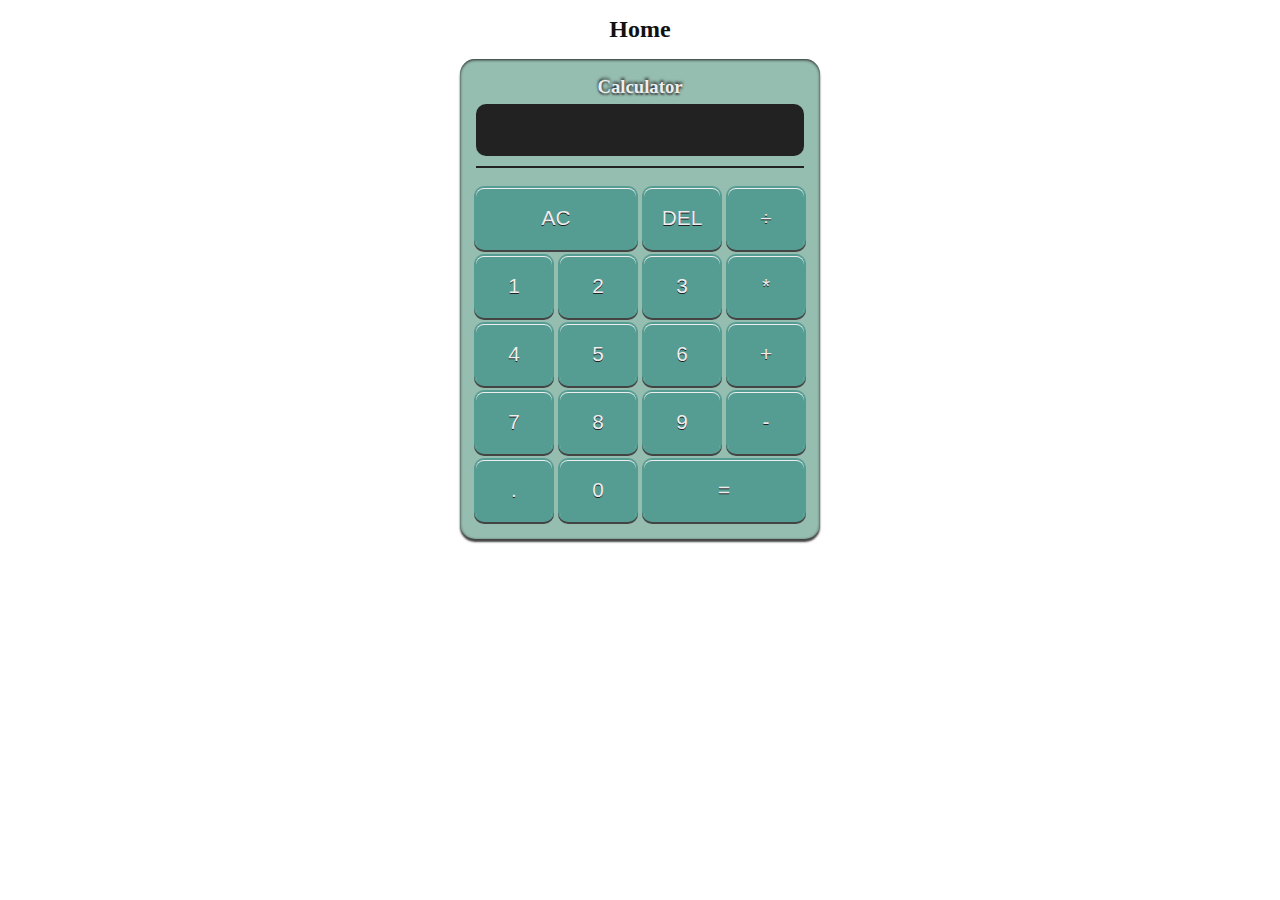
<file: Calculator/index.html>
<!DOCTYPE html>
<html lang="en">

<head>
    <meta charset="UTF-8">
    <meta http-equiv="X-UA-Compatible" content="IE=edge">
    <meta name="viewport" content="width=device-width, initial-scale=1.0">
    <title>Calculator</title>
    <link rel="stylesheet" href="../styles/nav.css">
    <link rel="stylesheet" href="../styles/resets.css">
    <link rel="stylesheet" href="app.css">


</head>

<body>
    <div class="nav">
        <a class="anchor-btn" href="../index.html">Home</a>
    </div>

    <section class="main flex-col">
        <h3>Calculator</h3>
        <div class="display flex-row display-color">
            <div class="outputs flex-col">
                <div id="previousOutput"></div>
                <div id="currentOutput"></div>
            </div>
            <div id="currentOperator" class="flex-row"></div>
        </div>
        <br>
        <div class="input">
            <button data-all-clear class="two-wide">AC</button>
            <button data-delete>DEL</button>
            <button data-operator>÷</button>
            <button data-number>1</button>
            <button data-number>2</button>
            <button data-number>3</button>
            <button data-operator>*</button>
            <button data-number>4</button>
            <button data-number>5</button>
            <button data-number>6</button>
            <button data-operator>+</button>
            <button data-number>7</button>
            <button data-number>8</button>
            <button data-number>9</button>
            <button data-operator>-</button>
            <button data-number>.</button>
            <button data-number>0</button>
            <button data-equals class="two-wide">=</button>
        </div>
    </section>
    <div id="prevOperations" class="archive flex-col"></div>


    <script src="./app.js"></script>
</body>

</html>
</file>
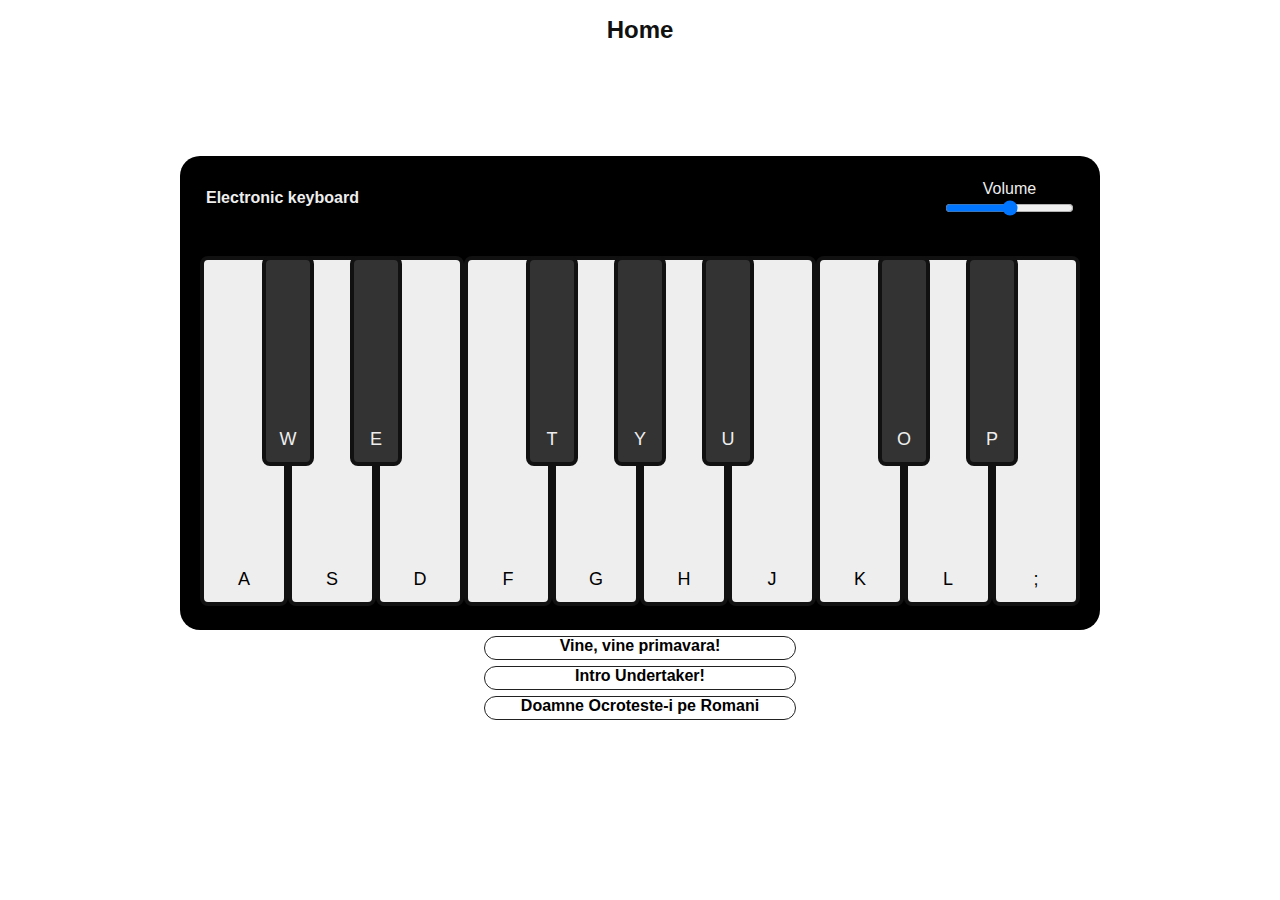
<file: ElectronicKeyboard/index.html>
<!DOCTYPE html>
<html lang="en">

<head>
    <meta charset="UTF-8">
    <meta http-equiv="X-UA-Compatible" content="IE=edge">
    <meta name="viewport" content="width=device-width, initial-scale=1.0">
    <title>Electronic Keyboard</title>

    <link rel="stylesheet" href="app.css">
    <link rel="stylesheet" href="../styles/nav.css">
    <link rel="stylesheet" href="../styles/resets.css">

</head>

<body>
    <div class="nav">
        <a class="anchor-btn" href="../index.html">Home</a>
    </div>
    <div class="main flex-col">
        <div class="paino flex-col">
            <header class="flex-row">
                <h4>Electronic keyboard</h4>
                <div class="collumn volume-slider flex-col">
                    <span>Volume</span> <input type="range" id="volume" min="0" max="1" value="0.5" step="any">
                </div>
            </header>
            <div id="main">
            </div>
        </div>
        <div class="songs flex-col" >
            <span class="song" id="primavara">Vine, vine primavara!</span>
            <span class="song" id="intro-undertaker">Intro Undertaker!</span>
            <span class="song" id="ocroteste">Doamne Ocroteste-i pe Romani</span>

        </div>
    </div>

    <script src="app.js"></script>

</body>

</html>
</file>
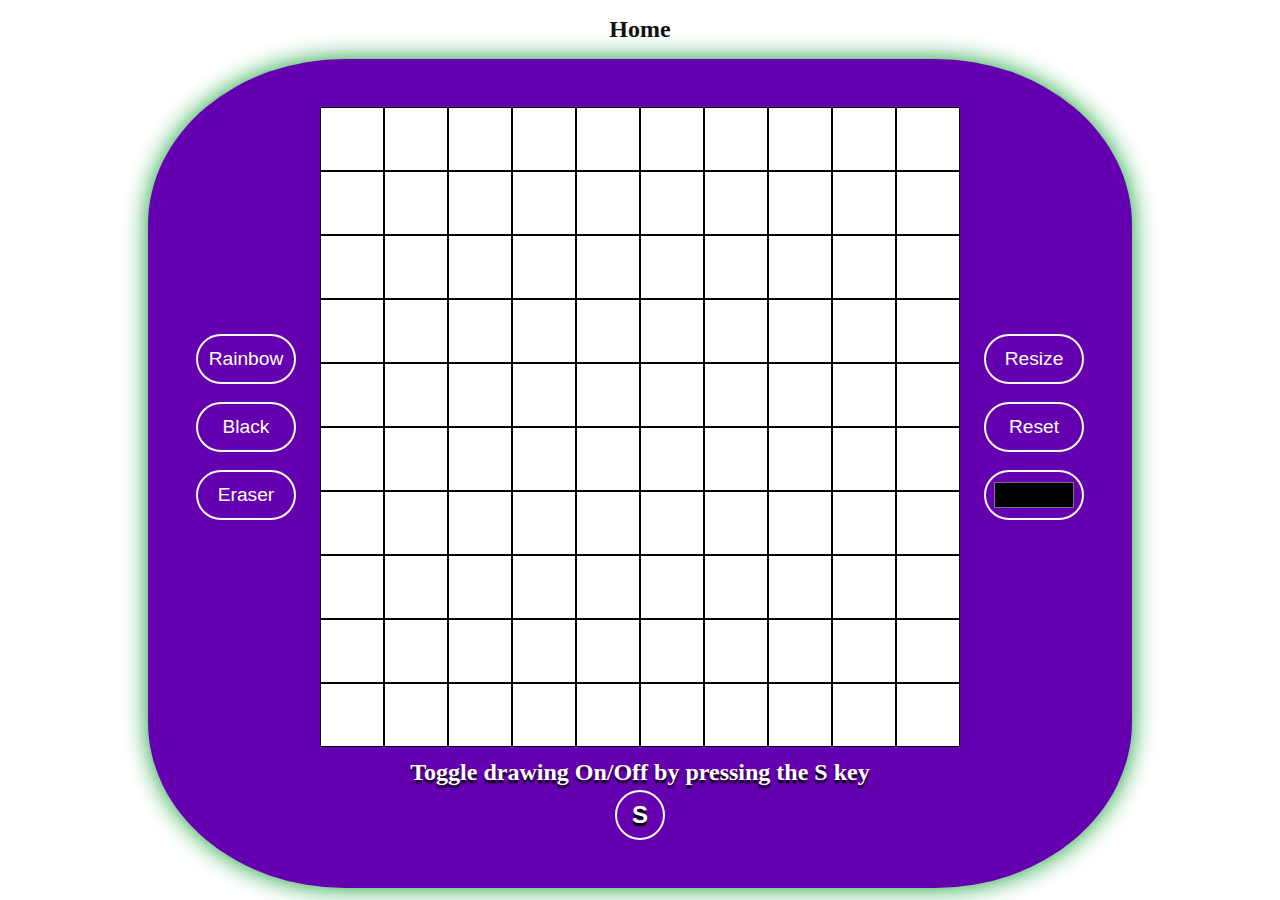
<file: Etch-a-Sketch/index.html>
<!DOCTYPE html>
<html lang="en">

<head>
    <meta charset="UTF-8">
    <meta http-equiv="X-UA-Compatible" content="IE=edge">
    <meta name="viewport" content="width=device-width, initial-scale=1.0">
    <title>Etch-A-Sketch</title>


    <link rel="stylesheet" href="app.css">
    <link rel="stylesheet" href="../styles/nav.css">
    <link rel="stylesheet" href="../styles/resets.css">


</head>

<body>
    <div class="nav">
        <a class="anchor-btn" href="../index.html">Home</a>
    </div>

    <div class="main flex-col" id="main">
        <div class="tablet flex-row">
            <div class="rightMenu">
                <button class="tablet-btn" id="rainbow" onclick="color()">Rainbow</button>
                <button class="tablet-btn" id="blackColor">Black</button>
                <button class="tablet-btn" id="erase">Eraser</button>

            </div>
            <div class="container" id="container">
            </div>
            <div class="leftMenu">
                <button class="tablet-btn" id="resize">Resize</button>

                <button class="tablet-btn" id="reset">Reset</button>
                <input id="colorPicker" type="color">
            </div>
        </div>
        <div class="toggle-menu flex-col">
            <p>Toggle drawing On/Off by pressing the S key</p>
            <button class="toggle-btn" id="toggle">S</button>
        </div>
    </div>


    <script src="app.js"></script>
</body>

</html>
</file>
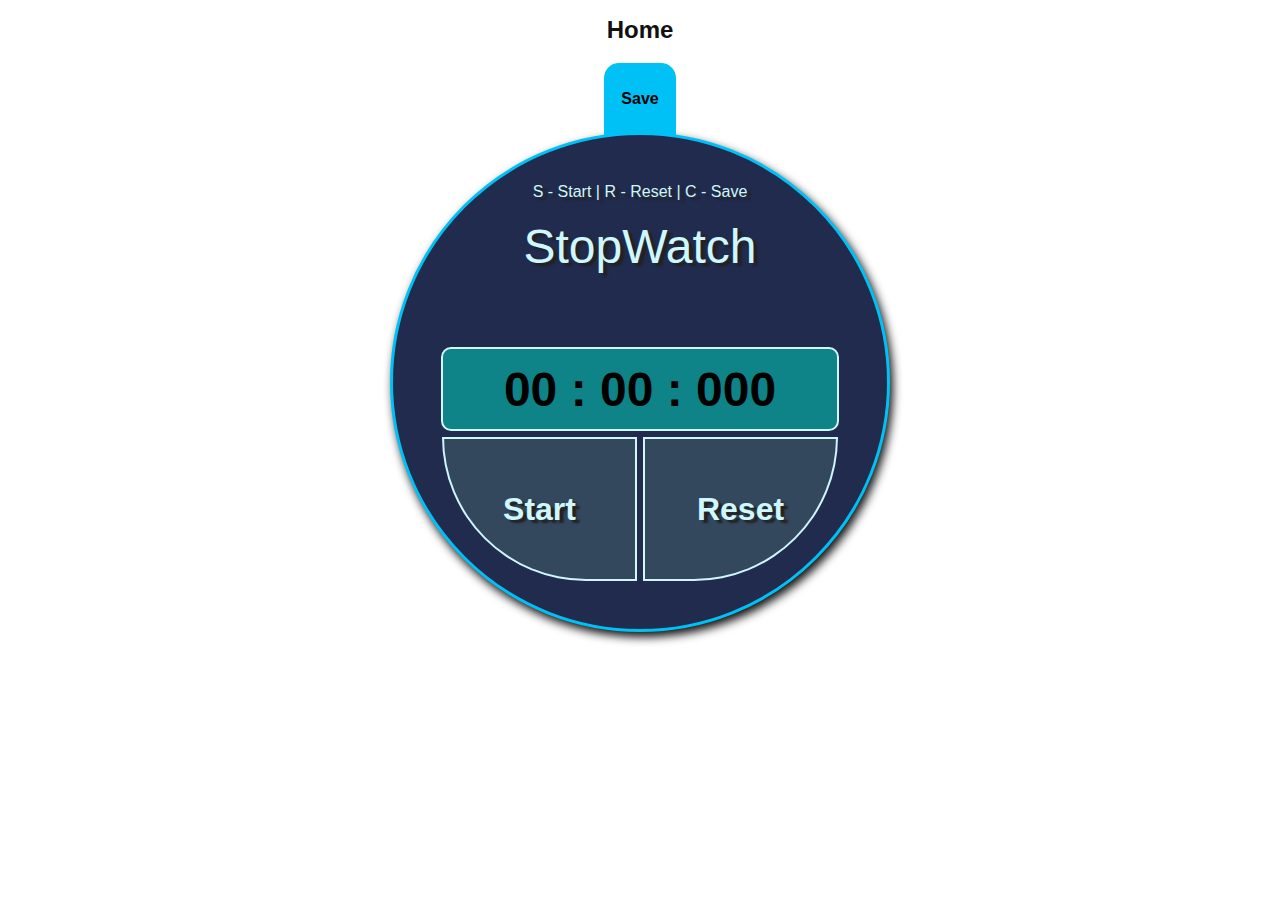
<file: Stopwatch/index.html>
<!DOCTYPE html>
<html lang="en">

<head>
    <meta charset="UTF-8">
    <meta http-equiv="X-UA-Compatible" content="IE=edge">
    <meta name="viewport" content="width=device-width, initial-scale=1.0">
    <title>Stopwatch</title>

    <link rel="stylesheet" href="app.css">
    <link rel="stylesheet" href="../styles/nav.css">
    <link rel="stylesheet" href="../styles/resets.css">



</head>

<body>
    <div class="nav">
        <a class="anchor-btn" href="../index.html">Home</a>
    </div>

    <div class="main flex-col">
        <button class="btn-save" id="save">Save</button>
        <div class="title">StopWatch</div>
        <div class="tutorial">S - Start | R - Reset | C - Save</div>
        <div class="display flex-row">

        </div>
        <div class="buttons flex-row">
            <button id="toggle">Start</button>
            <button id="reset">Reset</button>
        </div>
    </div>
    <div class="archive flex-col">
        <span class="previousTimer"></span>
    </div>

    <script src="./app.js"></script>
</body>

</html>
</file>
<file: styles/nav.css>
.nav {
  display: flex;
  flex-direction: row;
  gap: 8px;
  align-items: center;
  padding: 12px 0;
}

.anchor-btn {
  font-size: 1.5rem;
  font-weight: bold;
  text-decoration: none;
  padding: 4px 12px;
  border-radius: 15px;
  color: #111;
  background-color: transparent;
  transition: ease-in-out 0.5s;
}
.anchor-btn:hover {
  background-color: #444;
  color: #fff;
}
</file>
<file: Calculator/app.css>
.display-color {
  color: #eee;
  background-color: #222;
}

.main {
  align-items: center;
  justify-content: center;
  width: 360px;
  min-height: 480px;
  border-radius: 15px;
  background-color: #95bdb0;
  box-shadow: inset 0 1px 3px #222, 0 3px 2px #444;
}
.main h3 {
  color: #eee;
  text-shadow: 0 -2px 3px #222, 0 2px 2px #444;
  margin-bottom: 6px;
}

.display {
  position: relative;
  justify-content: space-around;
  width: 20.5em;
  border-radius: 10px;
}

.display::after {
  position: absolute;
  left: 0;
  bottom: -12px;
  background-color: #222;
  content: "";
  height: 2px;
  width: 100%;
}

.outputs {
  width: 85%;
}
.outputs div {
  min-height: 26px;
  text-align: right;
  font-weight: bold;
  font-size: 1.2em;
  padding-top: 2px;
}
#previousOutput,
#currentOutput {
  padding: 0 8px;
  overflow: hidden;
  text-overflow: ellipsis;
}

#currentOperator {
  width: 15%;
  justify-content: center;
  align-items: center;
  font-size: 2em;
}

.input {
  display: grid;
  justify-content: center;
  grid-template-columns: repeat(4, 5em);
  grid-template-rows: repeat(5, 4rem);
  gap: 4px;
  margin-top: 12px;
}

.input button {
  position: relative;
  border-radius: 10px;
  font-size: 1.3em;
  background-color: #559d92;
  color: #eee;
  border-color: transparent;
  text-shadow: 0px 1px 0px #222;
  box-shadow: inset 0 1px 0 #eee, 0 2px 0 #444;
}
.input button:active {
  top: 3px;
  background-color: #559d92;
  box-shadow: inset 0 1px 0 #444, inset 0 -3px 0 #222;
}

.two-wide {
  grid-column: span 2;
}

.archive {
  margin-top: 24px;
  width: 360px;
  gap: 12px;
  align-items: flex-start;
}
.archive span {
  width: 100%;
  border: 2px solid #222;
  padding: 2px 6px;
  font-size: 1.3em;
  word-break: break-all;
  border-radius: 10px;
}

@media screen and (max-width: 500px) {
  .archive {
    width: 316px;
    gap: 6px;
    overflow-y: scroll;
  }
}
</file>
<file: ElectronicKeyboard/app.css>
body {
  font-family: "Lucida Sans", "Lucida Sans Regular", "Lucida Grande", "Lucida Sans Unicode", Geneva,
    Verdana, sans-serif;
  height: 100vh;
  width: 80vw;
  margin: 0 auto;
  align-items: center;
}
.main {
  width: 100%;
  align-items: center;
}

.paino {
  padding: 24px 0;
  margin-top: 6rem;
  width: 100%;
  max-width: 920px;
  background-color: #000;
  border-radius: 20px;
  color: #eee;
}
header {
  align-items: center;
  justify-content: space-between;
  gap: 12px;
  flex-wrap: wrap;
  margin: 0 26px;
}
.volume-slider {
  align-items: center;
  gap: 2px;
}

#main {
  display: block;
  width: 100%;
  height: 350px;
  max-width: 880px;
  position: relative;
  margin: 40px auto 0;
  cursor: none;
}

.key {
  position: relative;
  border: 4px solid #111;
  border-radius: 0.5rem;
  transition: all 0.07s ease;
  display: block;
  box-sizing: border-box;
  z-index: 2;
}
.white-key {
  float: left;
  width: 10%;
  height: 100%;
  background: #eee;
  color: #000;
}
.black-key {
  position: absolute;
  width: 6%;
  height: 60%;
  background: #333;
  color: #eee;
  top: 0;
  z-index: 3;
}

.key[data-key="11"] {
  left: 7%;
}

.key[data-key="12"] {
  left: 17%;
}

.key[data-key="13"] {
  left: 37%;
}

.key[data-key="14"] {
  left: 47%;
}

.key[data-key="15"] {
  left: 57%;
}

.key[data-key="16"] {
  left: 77%;
}

.key[data-key="17"] {
  left: 87%;
}

.playing {
  transform: scale(0.98);
  border-color: #000;
  box-shadow: 0 0 1rem #000;
}
.key-text {
  position: absolute;
  bottom: 0;
  left: 0;
}

#main span {
  font-size: 18px;
  width: 100%;
  text-align: center;
  margin-bottom: 12px;
}

.main .songs {
  align-items: center;
  justify-content: center;
  padding: 6px 12px;
  gap: 6px;
}
.main .songs .song {
  border: 1px solid #222;
  border-radius: 15px;
  width: 312px;
  height: 24px;
  text-align: center;
  font-weight: 600;
  font-size: 16px;
  cursor: pointer;
}

.main .songs .playing-song {
  background-color: green;
}

@media screen and (max-width: 450px) {
  header {
    flex-direction: column;
    align-items: center;
  }
}
</file>
<file: Etch-a-Sketch/app.css>
#title {
  font-size: 3em;
  color: #fff;
}
.main {
  gap: 12px;
  background-color: #6500b0;
  border-radius: 20%;
  padding: 48px 48px;
  transition: ease-in-out 0.2s;
}

.toggle-menu {
  justify-content: center;
  align-items: center;
  gap: 4px;
}
.toggle-menu p {
  font-size: 1.5em;
  font-weight: 600;
  color: #fff;
  text-shadow: 0 3px 2px #000;
}

.toggle-btn {
  display: block;
  width: 50px;
  height: 50px;
  font-size: 1.5em;
  font-weight: bold;
  color: #fff;
  text-shadow: 0 3px 1px #000;
  border-radius: 50%;
  border: 2px solid #fff;
  background-color: transparent;
  transition: ease-in-out 0.2s all;
  cursor: pointer;
}

.pressed {
  transform: scale(1.05);
  box-shadow: 0 0 24px #fff;
  animation: none;
}

.main .rightMenu,
.leftMenu {
  display: flex;
  flex-direction: column;
  gap: 18px;
  justify-content: center;
}
.rightMenu {
  margin-right: 24px;
}
.leftMenu {
  margin-left: 24px;
}

.tablet-btn,
input {
  width: 100px;
  height: 50px;
  background-color: #6500b0;
  border: 2px solid #fff;
  border-radius: 25px;
  color: #fff;
  padding: 6px;
  font-size: 1.2em;
  transition: ease-in-out 0.3s;
}
.tablet-btn:hover,
input:hover {
  transform: scale(1.05);
  box-shadow: 0 0 24px #fff;
}

.container {
  display: grid;
  grid-template-columns: repeat(16, 1fr);
  grid-template-rows: repeat(16, 1fr);
  width: 640px;
  height: 640px;
}

.cell {
  border: 0.1px solid #000;
  background-color: #fff;
  width: auto;
  height: auto;
}
</file>
<file: Stopwatch/app.css>
body {
  font-family: "Lucida Sans", "Lucida Sans Regular", "Lucida Grande", "Lucida Sans Unicode", Geneva,
    Verdana, sans-serif;
}

.main {
  align-items: center;
  justify-content: space-between;
  position: relative;
  margin-top: 72px;
  width: 500px;
  min-width: 500px;
  height: 500px;
  min-height: 500px;
  padding: 48px;
  border: 3px solid #00c1f6;
  background-color: #212b4e;
  border-radius: 50%;
  box-shadow: 3px 5px 10px #111;
}

.title {
  font-size: 3em;
  position: absolute;
  top: 84px;
  color: #cff7fd;
  text-shadow: 4px 3px 2px #222;
  transition: all 0.8s ease-in-out;
}
.title:hover {
  font-size: 3.5em;
}

.tutorial {
  color: #cff7fd;
  text-shadow: 4px 3px 2px #222;
}

.display {
  align-items: center;
  justify-content: center;
  gap: 24px;
  font-size: 3em;
  font-weight: bold;
  background-color: #0e8388;
  border: 2px solid #cff7fd;
  border-radius: 10px;
  width: 100%;
  height: 84px;
  margin: auto 0 6px 0;
}

.buttons {
  gap: 6px;
  align-items: center;
  justify-content: center;
  height: 144px;
  width: 398px;
}

.buttons button {
  text-align: center;
  width: 49%;
  height: 100%;
  background-color: #33485d;
  border: 2px solid #cff7fd;
  color: #cff7fd;
  text-shadow: 4px 3px 2px #222;
  font-size: 2rem;
  font-weight: bolder;
  text-align: center;
  cursor: pointer;
  transition: all 0.5s ease-out;
}

.buttons button:hover {
  background-color: #3f497f;
}

#toggle {
  border-radius: 0 0 0 15rem;
}

#reset {
  border-radius: 0 0 15rem 0;
}

.btn-save {
  position: absolute;
  top: -72px;
  height: 72px;
  width: 72px;
  padding: 2px 4px;
  background-color: #00c1f6;
  border-color: transparent;
  border-top-right-radius: 15px;
  border-top-left-radius: 15px;
  cursor: pointer;
  transition: all 0.1s ease-in-out;
  font-size: 1em;
  font-weight: bold;
}
.btn-save:active {
  top: -48px;
  height: 48px;
  width: 72px;
}
.pressed {
  top: -48px;
  height: 48px;
  width: 72px;
}

.archive {
  text-align: center;
  height: 20%;
  margin-top: 24px;
}
</file>
<file: styles/resets.css>
* {
  box-sizing: border-box;
  margin: 0;
  padding: 0;
}
body {
  display: flex;
  flex-direction: column;
  align-items: center;
}

.flex-row {
  display: flex;
  flex-direction: row;
}
.flex-col {
  display: flex;
  flex-direction: column;
}
</file>
